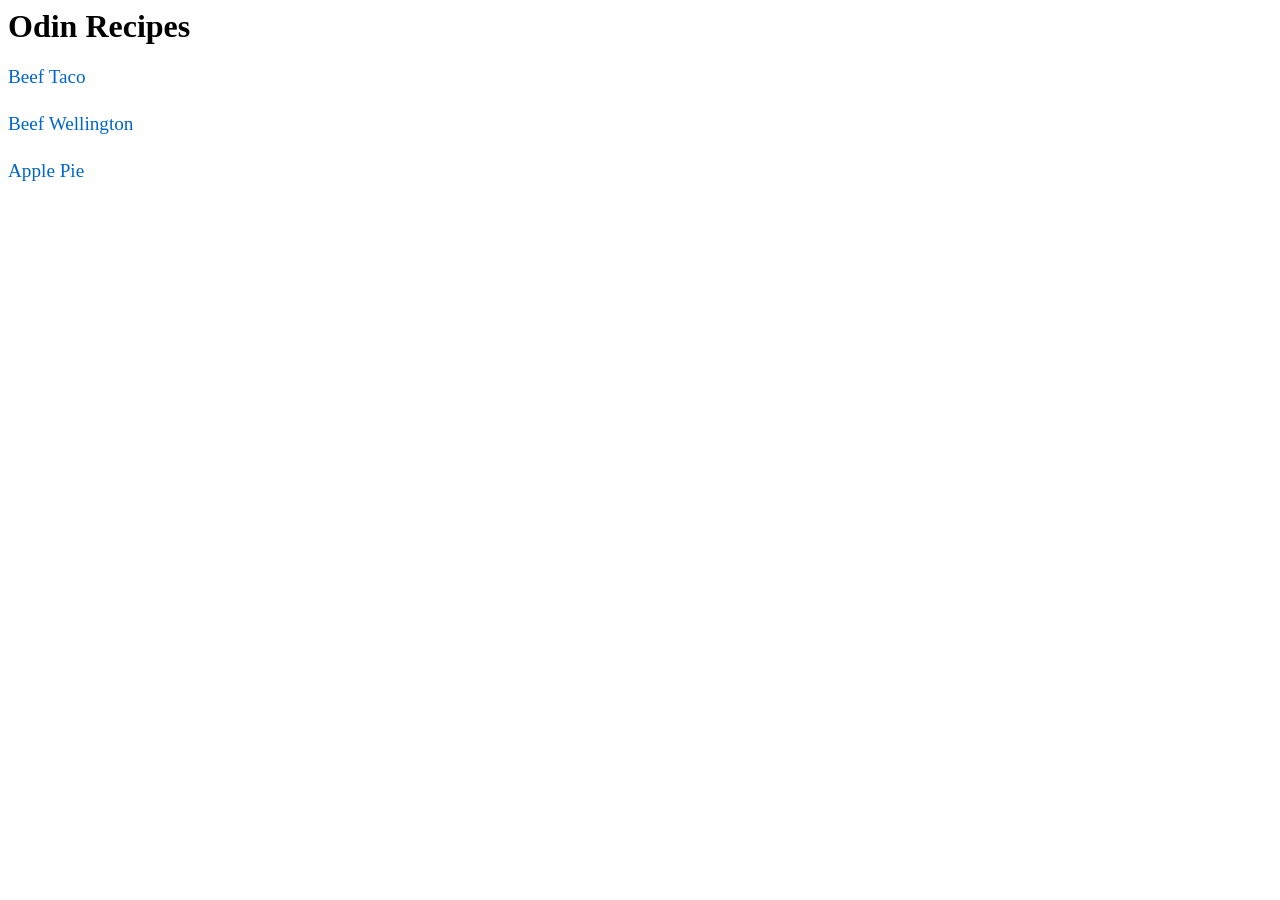
<file: index.html>
<doctype html>

<html lang="en">

<head>
    <link rel="stylesheet" href="style.css">
    <meta charset="UTF-8">
    <title>Odin Recipes</title>
</head>

<body>
    <h1>Odin Recipes</h1>

<ul>
    <li><a href="recipes/Beef Taco.html">Beef Taco</a></li>
    <li><a href="recipes/Beef Wellington.html">Beef Wellington</a></li>
    <li><a href="recipes/Apple Pie.html">Apple Pie</a></li>
</ul>
    
</body>

</html>
</file>
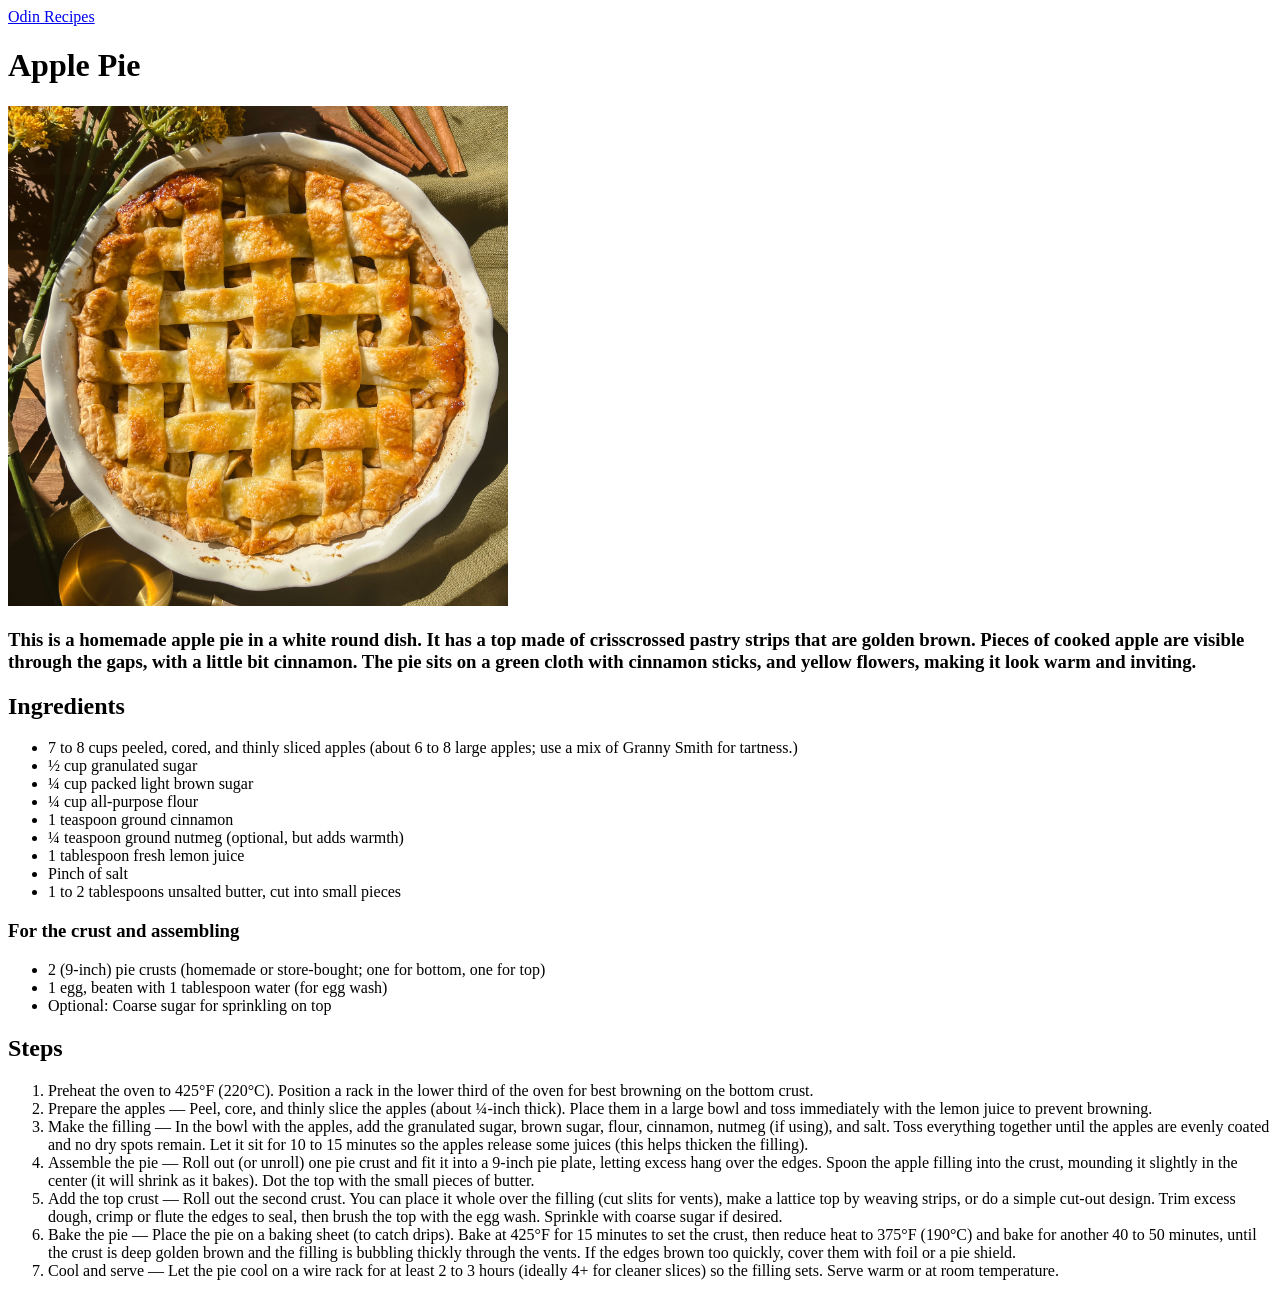
<file: recipes/Apple Pie.html>
<!DOCTYPE html>

<a href="../index.html">Odin Recipes</a>

<head>
    <meta charset="UTF-8">
    <title>Apple Pie</title>
</head>

<body>
    <h1>Apple Pie</h1>

    <img src="../images/ApplePie.jpg" 
    alt="This is an image of an apple pie" 
    width="500" 
    height="auto">

    <h3> This is a homemade apple pie in a white round dish. It has a top made of crisscrossed pastry strips that are golden brown. Pieces of cooked apple are visible through the gaps, with a little bit cinnamon. The pie sits on a green cloth with cinnamon sticks, and yellow flowers, making it look warm and inviting.</h3>

    <h2>Ingredients</h2>

    <ul>
        <li>7 to 8 cups peeled, cored, and thinly sliced apples (about 6 to 8 large apples; use a mix of Granny Smith for tartness.)</li>
        <li>½ cup granulated sugar</li>
        <li>¼ cup packed light brown sugar</li>
        <li>¼ cup all-purpose flour</li>
        <li>1 teaspoon ground cinnamon</li>
        <li>¼ teaspoon ground nutmeg (optional, but adds warmth)</li>
        <li>1 tablespoon fresh lemon juice</li>
        <li>Pinch of salt</li>
        <li>1 to 2 tablespoons unsalted butter, cut into small pieces</li>
    </ul>

    <h3>For the crust and assembling</h3>

        <ul>
            <li>2 (9-inch) pie crusts (homemade or store-bought; one for bottom, one for top)</li>
            <li>1 egg, beaten with 1 tablespoon water (for egg wash)</li>
            <li>Optional: Coarse sugar for sprinkling on top</li>
        </ul>

    <h2>Steps</h2>

    <ol>
        <li>Preheat the oven to 425°F (220°C). Position a rack in the lower third of the oven for best browning on the bottom crust.</li>
        <li>Prepare the apples — Peel, core, and thinly slice the apples (about ¼-inch thick). Place them in a large bowl and toss immediately with the lemon juice to prevent browning.</li>
        <li>Make the filling — In the bowl with the apples, add the granulated sugar, brown sugar, flour, cinnamon, nutmeg (if using), and salt. Toss everything together until the apples are evenly coated and no dry spots remain. Let it sit for 10 to 15 minutes so the apples release some juices (this helps thicken the filling).</li>
        <li>Assemble the pie — Roll out (or unroll) one pie crust and fit it into a 9-inch pie plate, letting excess hang over the edges. Spoon the apple filling into the crust, mounding it slightly in the center (it will shrink as it bakes). Dot the top with the small pieces of butter.</li>
        <li>Add the top crust — Roll out the second crust. You can place it whole over the filling (cut slits for vents), make a lattice top by weaving strips, or do a simple cut-out design. Trim excess dough, crimp or flute the edges to seal, then brush the top with the egg wash. Sprinkle with coarse sugar if desired.</li>
        <li>Bake the pie — Place the pie on a baking sheet (to catch drips). Bake at 425°F for 15 minutes to set the crust, then reduce heat to 375°F (190°C) and bake for another 40 to 50 minutes, until the crust is deep golden brown and the filling is bubbling thickly through the vents. If the edges brown too quickly, cover them with foil or a pie shield.</li>
        <li>Cool and serve — Let the pie cool on a wire rack for at least 2 to 3 hours (ideally 4+ for cleaner slices) so the filling sets. Serve warm or at room temperature.</li>
    </ol>

</body>
</file>
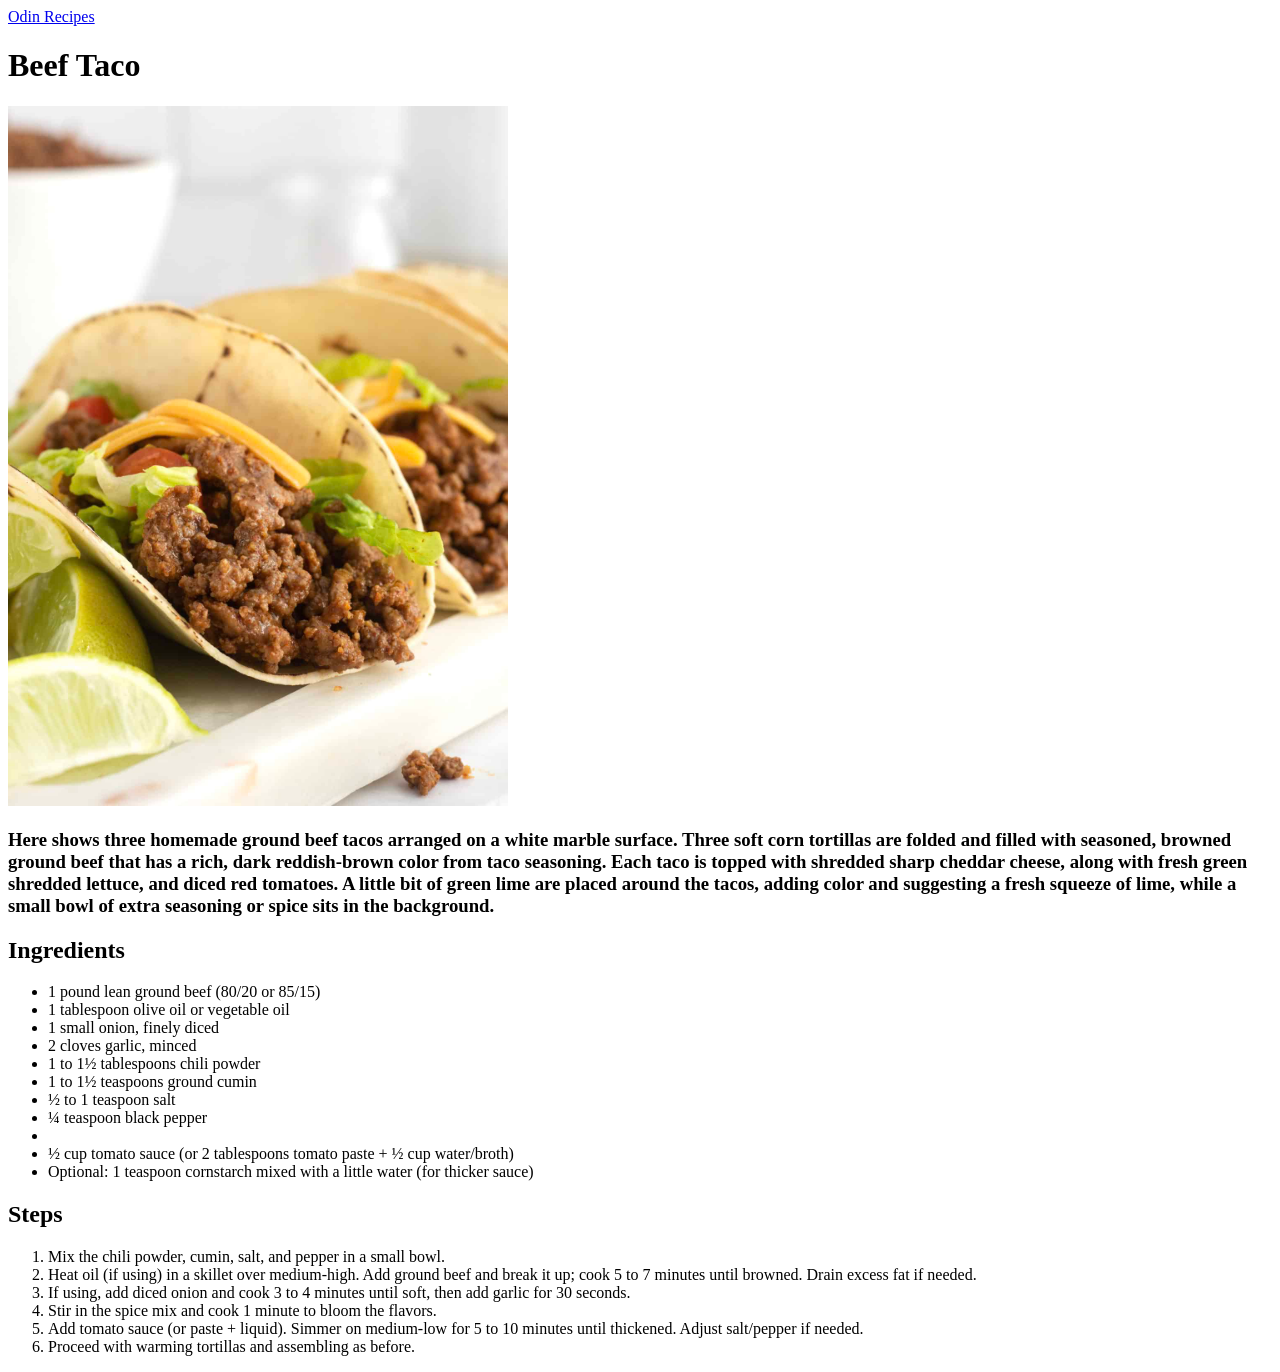
<file: recipes/Beef Taco.html>
<!DOCTYPE html>

<a href="../index.html">Odin Recipes</a>

<head>
    <meta charset="UTF-8">
    <title>Beef Taco</title>
</head>

<body>
    <h1>Beef Taco</h1>

    <img src="../images/BeefTaco.jpg" 
    alt="This is an image of a Beef Taco" 
    width="500" 
    height="auto">

    <h3> Here shows three homemade ground beef tacos arranged on a white marble surface. Three soft corn tortillas are folded and filled with seasoned, browned ground beef that has a rich, dark reddish-brown color from taco seasoning. Each taco is topped with shredded sharp cheddar cheese, along with fresh green shredded lettuce, and diced red tomatoes. A little bit of green lime are placed around the tacos, adding  color and suggesting a fresh squeeze of lime, while a small bowl of extra seasoning or spice sits in the background.</h3>

    <h2>Ingredients</h2>

    <ul>
        <li>1 pound lean ground beef (80/20 or 85/15)</li>
        <li>1 tablespoon olive oil or vegetable oil</li>
        <li>1 small onion, finely diced</li>
        <li>2 cloves garlic, minced</li>
        <li>1 to 1½ tablespoons chili powder</li>
        <li>1 to 1½ teaspoons ground cumin</li>
        <li>½ to 1 teaspoon salt</li>
        <li>¼ teaspoon black pepper</li>
        <li></li>
        <li>½ cup tomato sauce (or 2 tablespoons tomato paste + ½ cup water/broth)</li>
        <li>Optional: 1 teaspoon cornstarch mixed with a little water (for thicker sauce)</li>
    </ul>

    <h2>Steps</h2>

    <ol>
        <li>Mix the chili powder, cumin, salt, and pepper in a small bowl.</li>
        <li>Heat oil (if using) in a skillet over medium-high. Add ground beef and break it up; cook 5 to 7 minutes until browned. Drain excess fat if needed.</li>
        <li>If using, add diced onion and cook 3 to 4 minutes until soft, then add garlic for 30 seconds.</li>
        <li>Stir in the spice mix and cook 1 minute to bloom the flavors.</li>
        <li>Add tomato sauce (or paste + liquid). Simmer on medium-low for 5 to 10 minutes until thickened. Adjust salt/pepper if needed.</li>
        <li>Proceed with warming tortillas and assembling as before.</li>
    </ol>

</body>
</file>
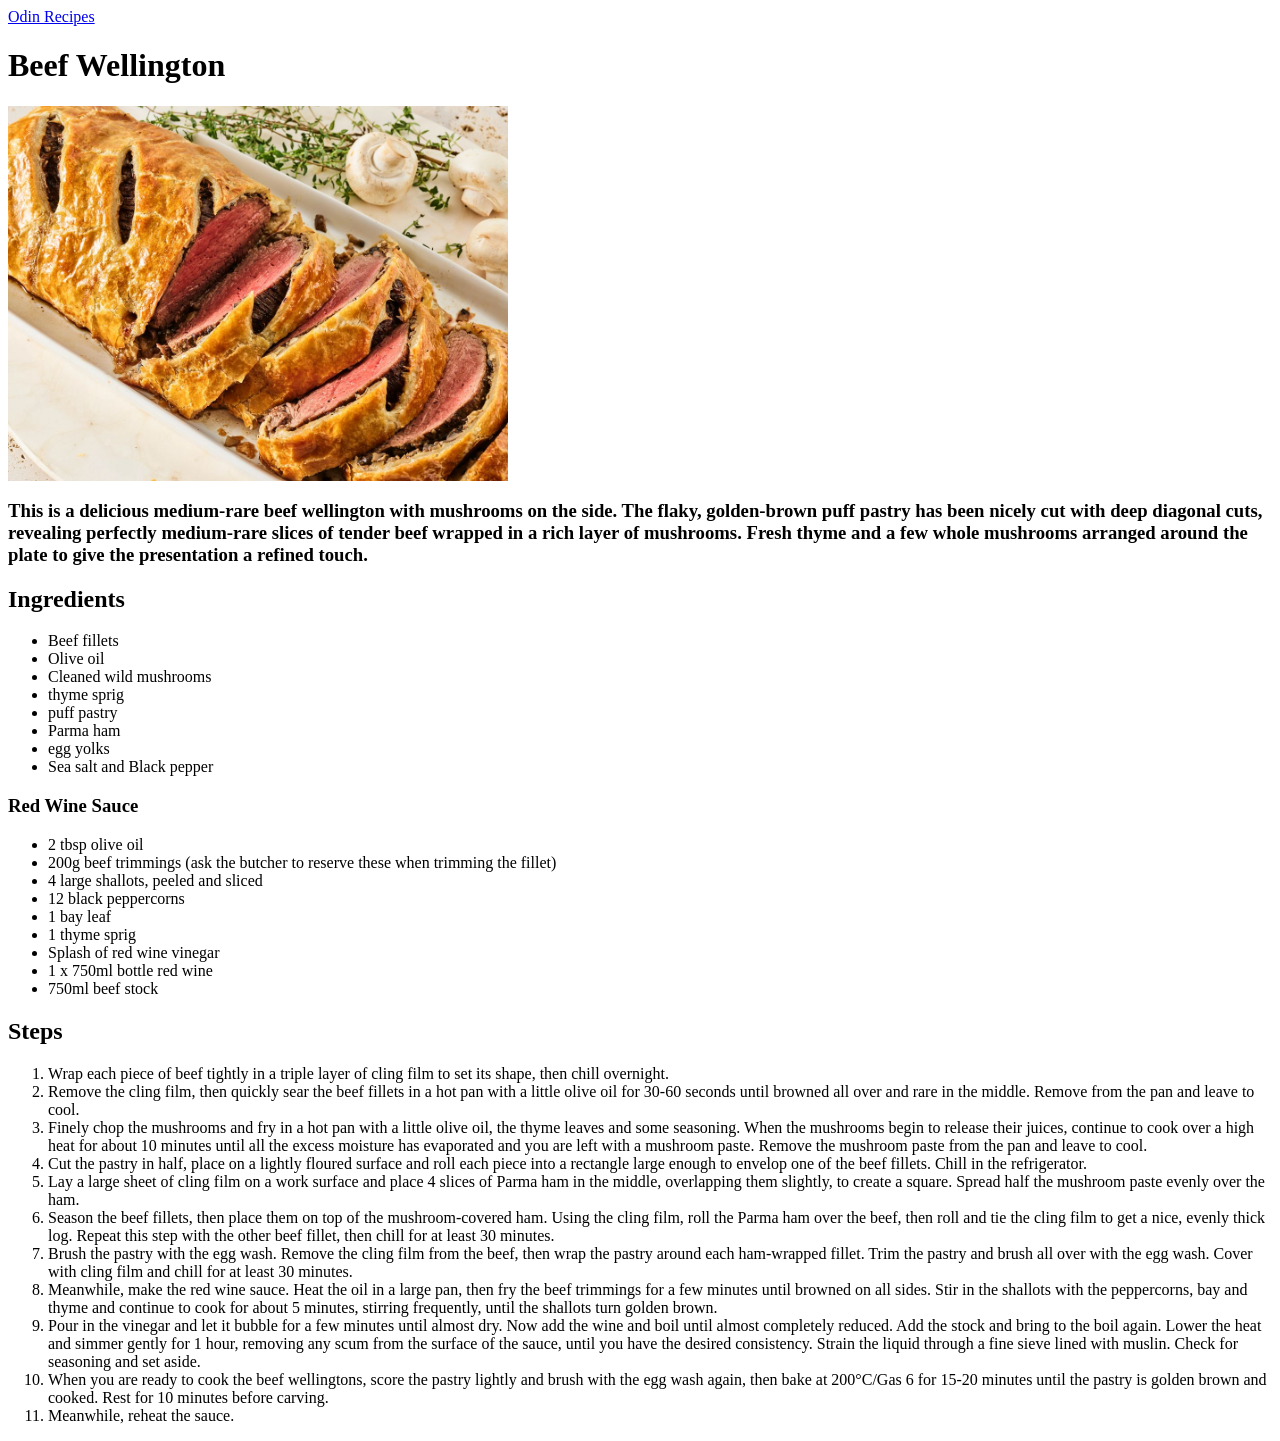
<file: recipes/Beef Wellington.html>
<DOCTYPE html>

    <a href="../index.html">Odin Recipes</a>

    <html lang="en">

    <head>
        <meta charset="UTF-8">
        <title>Beef Wellington</title>
    </head>

    <body>
        <h1>Beef Wellington</h1>

        <img src="../images/Beef Wellington.jpg" 
        alt="Image Of A Beef Wellington" 
        width="500" 
        height="auto">

        <h3>This is a delicious medium-rare beef wellington with mushrooms on the side. The flaky, golden-brown puff pastry has been nicely cut with deep diagonal cuts, revealing perfectly medium-rare slices of tender beef wrapped in a rich layer of mushrooms. Fresh thyme and a few whole  mushrooms  arranged around the plate to give the presentation a refined touch.</h3>

        <h2>Ingredients</h2>

    <ul>
        <li>Beef fillets</li>
        <li>Olive oil</li>
        <li>Cleaned wild mushrooms</li>
        <li>thyme sprig</li>
        <li>puff pastry</li>
        <li>Parma ham</li>
        <li>egg yolks</li>
        <li>Sea salt and Black pepper</li>
    </ul>

        <h3>Red Wine Sauce</h3>

    <ul>
        <li>2 tbsp olive oil</li>
        <li>200g beef trimmings (ask the butcher to reserve these when trimming the fillet)</li>
        <li>4 large shallots, peeled and sliced</li>
        <li>12 black peppercorns</li>
        <li>1 bay leaf</li>
        <li>1 thyme sprig</li>
        <li>Splash of red wine vinegar</li>
        <li>1 x 750ml bottle red wine</li>
        <li>750ml beef stock</li>
    </ul>

    <h2>Steps</h2>

    <ol>
        <li>Wrap each piece of beef tightly in a triple layer of cling film to set its shape, then chill overnight.</li>
        <li>Remove the cling film, then quickly sear the beef fillets in a hot pan with a little olive oil for 30-60 seconds until browned all over and rare in the middle. Remove from the pan and leave to cool.</li>
        <li>Finely chop the mushrooms and fry in a hot pan with a little olive oil, the thyme leaves and some seasoning. When the mushrooms begin to release their juices, continue to cook over a high heat for about 10 minutes until all the excess moisture has evaporated and you are left with a mushroom paste. Remove the mushroom paste from the pan and leave to cool.</li>
        <li>Cut the pastry in half, place on a lightly floured surface and roll each piece into a rectangle large enough to envelop one of the beef fillets. Chill in the refrigerator.</li>
        <li>Lay a large sheet of cling film on a work surface and place 4 slices of Parma ham in the middle, overlapping them slightly, to create a square. Spread half the mushroom paste evenly over the ham.</li>
        <li>Season the beef fillets, then place them on top of the mushroom-covered ham. Using the cling film, roll the Parma ham over the beef, then roll and tie the cling film to get a nice, evenly thick log. Repeat this step with the other beef fillet, then chill for at least 30 minutes.</li>
        <li>Brush the pastry with the egg wash. Remove the cling film from the beef, then wrap the pastry around each ham-wrapped fillet. Trim the pastry and brush all over with the egg wash. Cover with cling film and chill for at least 30 minutes.</li>
        <li>Meanwhile, make the red wine sauce. Heat the oil in a large pan, then fry the beef trimmings for a few minutes until browned on all sides. Stir in the shallots with the peppercorns, bay and thyme and continue to cook for about 5 minutes, stirring frequently, until the shallots turn golden brown.</li>
        <li>Pour in the vinegar and let it bubble for a few minutes until almost dry. Now add the wine and boil until almost completely reduced. Add the stock and bring to the boil again. Lower the heat and simmer gently for 1 hour, removing any scum from the surface of the sauce, until you have the desired consistency. Strain the liquid through a fine sieve lined with muslin. Check for seasoning and set aside.</li>
        <li>When you are ready to cook the beef wellingtons, score the pastry lightly and brush with the egg wash again, then bake at 200°C/Gas 6 for 15-20 minutes until the pastry is golden brown and cooked. Rest for 10 minutes before carving.</li>
        <li>Meanwhile, reheat the sauce.</li>
    </ol>
    
    </body>

    </html>
</file>
<file: style.css>
ul {
    list-style: none;
    padding: 0;
    margin: 0;
}

li {
    margin-bottom: 25px;
}

a {
    text-decoration: none;
    font-size: 1.2rem;
    color: #0066cc;
}

a:hover {
    text-decoration: underline;
}
</file>
